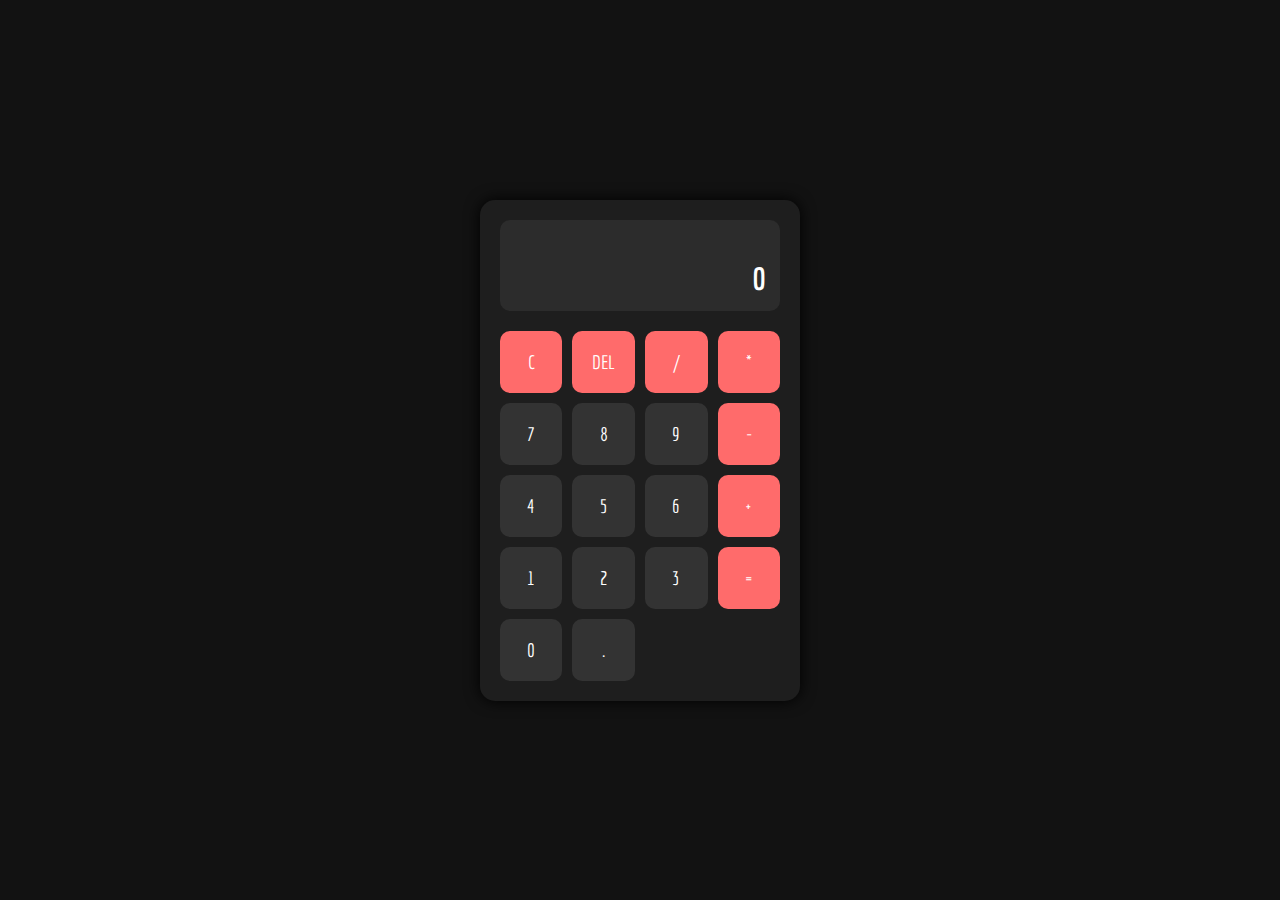
<file: Basic Calculator/index.html>
<!DOCTYPE html>
<html lang="en">
<head>
  <meta charset="UTF-8" />
  <meta name="viewport" content="width=device-width, initial-scale=1.0"/>
  <!-- Eghert G. Mijares -->
  <title>Calculator</title>
  <link rel="stylesheet" href="css/style.css">
  <link href="https://fonts.googleapis.com/css2?family=Economica&display=swap" rel="stylesheet">
</head>
<body>

  <div class="calculator">
    <div class="display-section">
      <div class="explain__input"></div>
      <div class="current__input">0</div>
    </div>

    <div class="buttons">
      <button class="btn operator" value="clear">C</button>
      <button class="btn operator" value="delete">DEL</button>
      <button class="btn operator" value="/">/</button>
      <button class="btn operator" value="*">*</button>

      <button class="btn number" value="7">7</button>
      <button class="btn number" value="8">8</button>
      <button class="btn number" value="9">9</button>
      <button class="btn operator" value="-">-</button>

      <button class="btn number" value="4">4</button>
      <button class="btn number" value="5">5</button>
      <button class="btn number" value="6">6</button>
      <button class="btn operator" value="+">+</button>

      <button class="btn number" value="1">1</button>
      <button class="btn number" value="2">2</button>
      <button class="btn number" value="3">3</button>
      <button class="btn operator" value="=">=</button>

      <button class="btn number" value="0">0</button>
      <button class="btn number" value=".">.</button>
    </div>
  </div>

  <script src="js/script.js"></script>
</body>
</html>
</file>
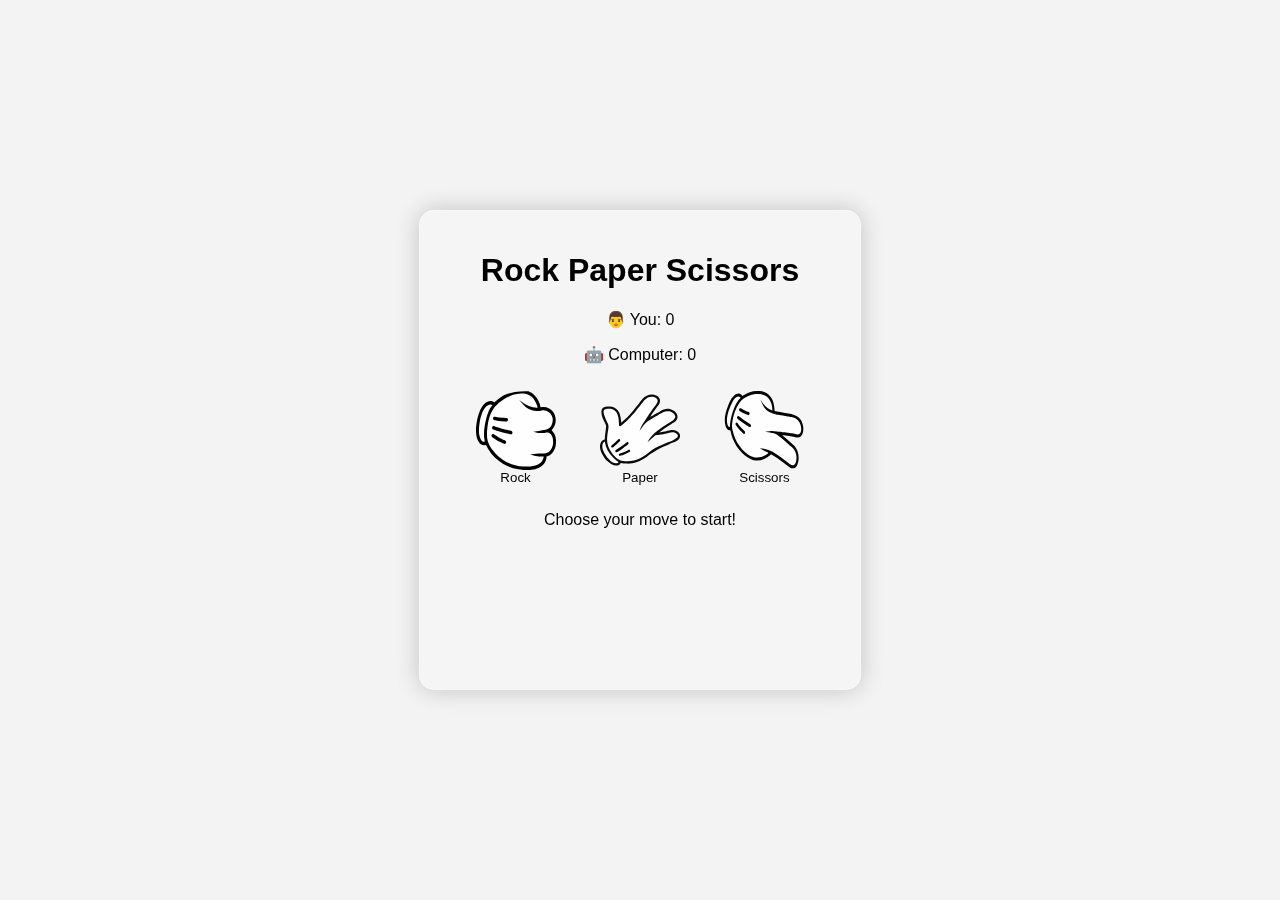
<file: Rock Paper Scissors/Index.html>
<!DOCTYPE html>
<html lang="en">
<head>
  <meta charset="UTF-8" />
  <meta name="viewport" content="width=device-width, initial-scale=1.0"/>
  <title>Rock Paper Scissors - Eghert's Version</title>

  <!-- Full-page background -->
  <link rel="stylesheet" href="css/background.css">
  <!-- Main Style -->
  <link rel="stylesheet" href="css/style.css">
</head>
<body>

  <!-- Background Layer -->
  <div class="page-background"></div>

  <div class="game-container">
    <h1>Rock Paper Scissors</h1>
    
    <div class="scoreboard">
      <p>👨 You: <span id="human-score">0</span></p>
      <p>🤖 Computer: <span id="computer-score">0</span></p>
    </div>

    <div class="choices">
      <button data-choice="rock" class="hand-btn">
        <img src="img/rock.svg" class="hand-svg" alt="Rock" width="80" height="80" />
        <span>Rock</span>
      </button>

      <button data-choice="paper" class="hand-btn">
        <img src="img/paper.svg" class="hand-svg" alt="Paper" width="80" height="80" />
        <span>Paper</span>
      </button>

      <button data-choice="scissors" class="hand-btn">
        <img src="img/scissor.svg" class="hand-svg" alt="Scissors" width="80" height="80" />
        <span>Scissors</span>
      </button>
    </div>

    <div class="result">
      <p id="round-result">Choose your move to start!</p>
    </div>


    <div class="final-result hidden">
      <h2 id="final-message"></h2>
      <button id="restart">Play Again</button>
    </div>
  </div>

  <script src="js/main.js"></script>
</body>
</html>
</file>
<file: Basic Calculator/css/style.css>
* {
  margin: 0;
  padding: 0;
  box-sizing: border-box;
  font-family: 'Economica', sans-serif;
}

body {
  background-color: #121212;
  display: flex;
  align-items: center;
  justify-content: center;
  height: 100vh;
}

.calculator {
  background: #1e1e1e;
  padding: 20px;
  border-radius: 15px;
  box-shadow: 0 0 15px #000;
  width: 320px;
}

.display-section {
  background-color: #2c2c2c;
  padding: 15px;
  border-radius: 10px;
  color: #fff;
  margin-bottom: 20px;
  text-align: right;
}

.explain__input {
  font-size: 1rem;
  color: #bbb;
  min-height: 20px;
}

.current__input {
  font-size: 2rem;
  font-weight: bold;
  margin-top: 5px;
}

.buttons {
  display: grid;
  grid-template-columns: repeat(4, 1fr);
  gap: 10px;
}

.btn {
  padding: 20px;
  font-size: 1.2rem;
  border: none;
  border-radius: 10px;
  background-color: #333;
  color: #fff;
  transition: background-color 0.2s ease;
  cursor: pointer;
}

.btn:hover {
  background-color: #444;
}

.operator {
  background-color: #ff6b6b;
}

.operator:hover {
  background-color: #ff4d4d;
}
</file>
<file: Rock Paper Scissors/css/style.css>
body {
  font-family: 'Poppins', sans-serif;
  background: #f3f3f3;
  margin: 0;
  padding: 0;
  display: flex;
  justify-content: center;
  align-items: center;
  height: 100vh;
}

.game-container {
  text-align: center;
  background: rgba(255, 255, 255, 0.2); 
  backdrop-filter: blur(10px);         
  -webkit-backdrop-filter: blur(10px); 
  padding: 20px;
  border-radius: 15px;
  box-shadow: 0 0 25px rgba(0,0,0,0.2);
  width: 90%;
  max-width: 400px;
  border: 1px solid rgba(255, 255, 255, 0.3); 
}


.hand-btn {
  display: inline-flex;
  flex-direction: column;
  align-items: center;
  background: none;
  border: none;
  cursor: pointer;
  padding: 10px;
  margin: 0 10px;
  transition: transform 0.2s ease;
}

.hand-btn:hover {
  transform: translateY(-8px) scale(1.05);
}

.hand-svg {
  width: 80px;
  height: 80px;
  transition: transform 0.3s ease;
}

.hand-btn:hover .hand-svg {
  animation: rotate-hand 0.8s ease-in-out;
}

@keyframes rotate-hand {
  0% { transform: rotate(0deg); }
  25% { transform: rotate(10deg); }
  50% { transform: rotate(-10deg); }
  75% { transform: rotate(5deg); }
  100% { transform: rotate(0deg); }
}


.scoreboard, .result {
  margin: 15px 0;
}

.hidden {
  display: none;
}

#final-message {
  font-size: 24px;
  margin-top: 20px;
}

#restart {
  padding: 10px 20px;
  font-size: 16px;
  border: none;
  background: #333;
  color: white;
  border-radius: 8px;
  cursor: pointer;
}
</file>
<file: Rock Paper Scissors/css/background.css>
/* Apply to entire viewport */
html, body {
  height: 100%;
  margin: 0;
  padding: 0;
  overflow: auto;
  font-family: Arial, sans-serif;
}

/* Full-page animated background */
.page-background {
  position: fixed;
  top: 0;
  left: 0;
  width: 100%;
  height: 100%;
  background: url('https://i.pinimg.com/originals/0a/b8/ce/0ab8ce6d94dc4bd5183e953ad6ef797d.gif') no-repeat center center fixed;
  background-size: cover;
  z-index: -1;
}
</file>
